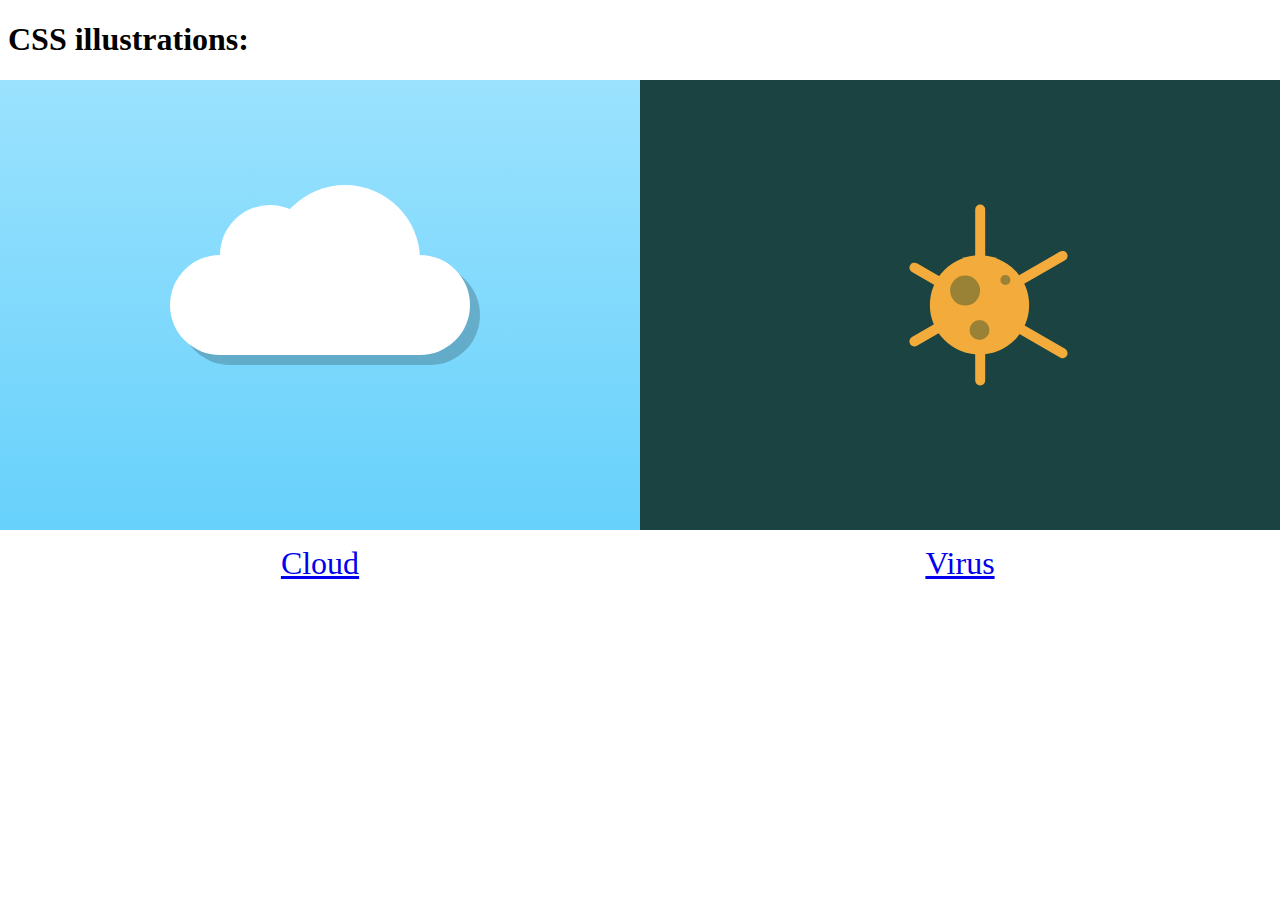
<file: index.html>
<!DOCTYPE html>
<html>
  <head>
    <meta charset="UTF-8" />
    <meta name="viewport" content="width=device-width, initial-scale=1.0" />
    <link rel="stylesheet" href="style.css" />
    <title>CSS illustrations</title>
  </head>
  <body>
    <h1>CSS illustrations:</h1>
    <div id="parent">
      <div class="frame-container">
        <iframe id="frame1" src="sky/index.html" frameborder="0"></iframe>
        <a href="sky/index.html">Cloud</a>
      </div>
      <div class="frame-container">
        <iframe id="frame2" src="virus/index.html" frameborder="0"></iframe>
        <a href="virus/index.html">Virus</a>
      </div>
    </div>
  </body>
</html>
</file>
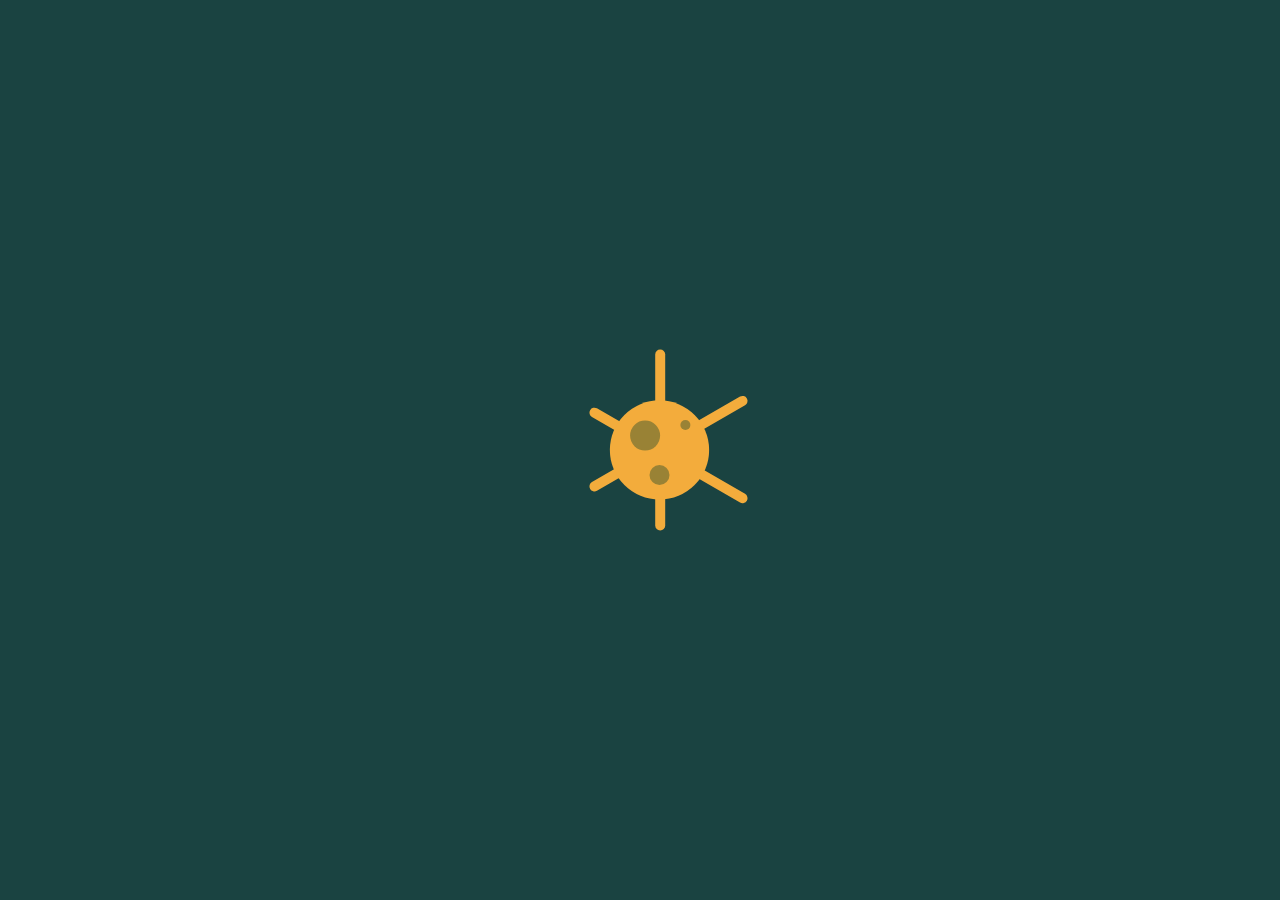
<file: Corona/index.html>
<!DOCTYPE html>
<head>
  <link rel="stylesheet" href="./index.css">
</head>
<body>
  <div class="x a"></div>
  <div class="x b"></div>
   <div class="x c"></div>

  <!-- Base image used to trace css drawing. -->
  <!-- <img src="./base.png" alt=""> -->
  
  <div class="circle">
    <div class="d1"></div>
    <div class="d2"></div>
    <div class="d3"></div>
  </div>
</body>
</html>
</file>
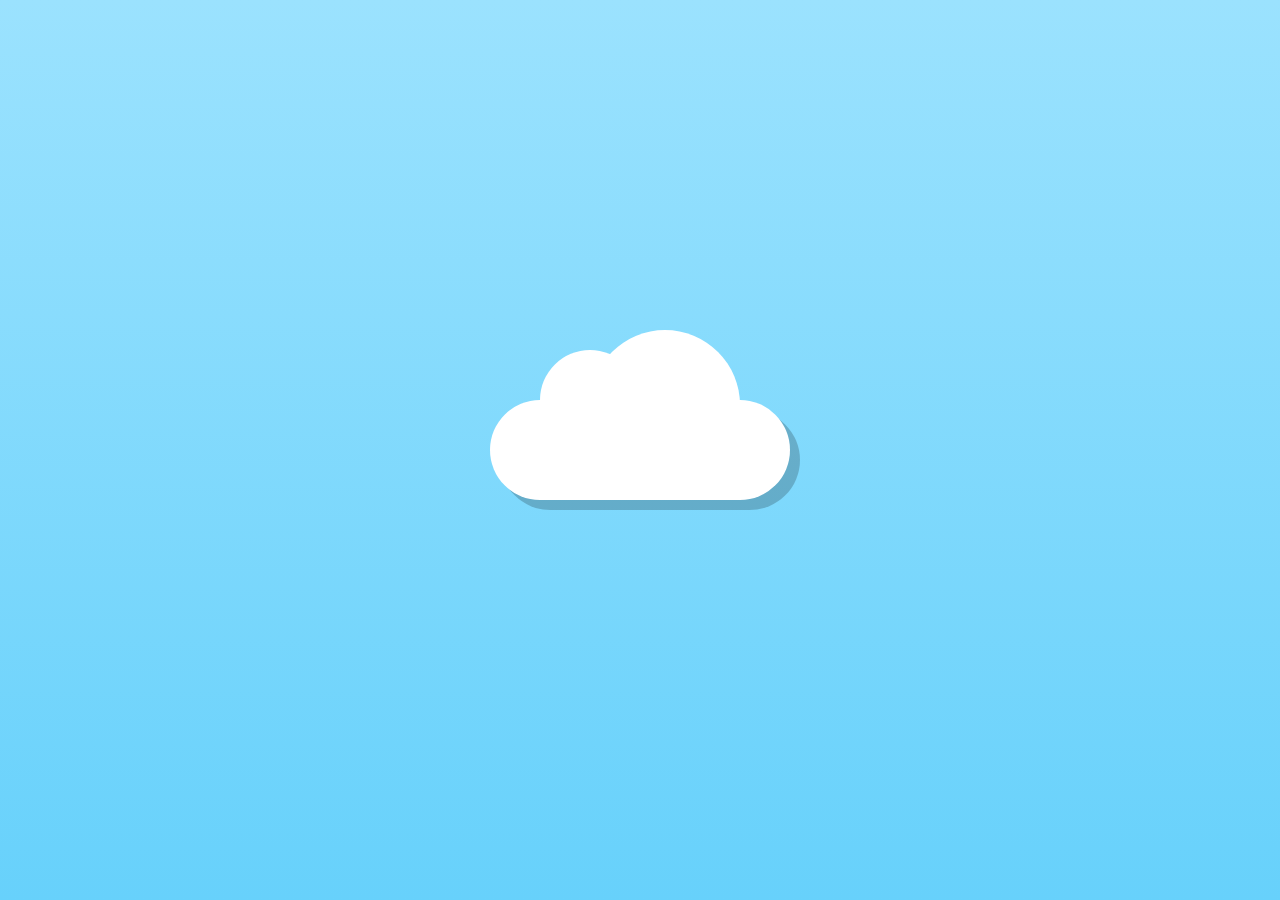
<file: sky/index.html>
<!DOCTYPE html>
<html lang="en">
  <head>
    <meta charset="UTF-8" />
    <meta name="viewport" content="width=device-width, initial-scale=1.0" />
    <title>Sky</title>

    <link rel="stylesheet" href="style.css" />
  </head>
  <body>
    <!-- <img class="center" style="opacity: 0.5; width: 350px; top: 380px" src="cloud.png" /> -->
    <div class="cloud center"></div>
  </body>
</html>
</file>
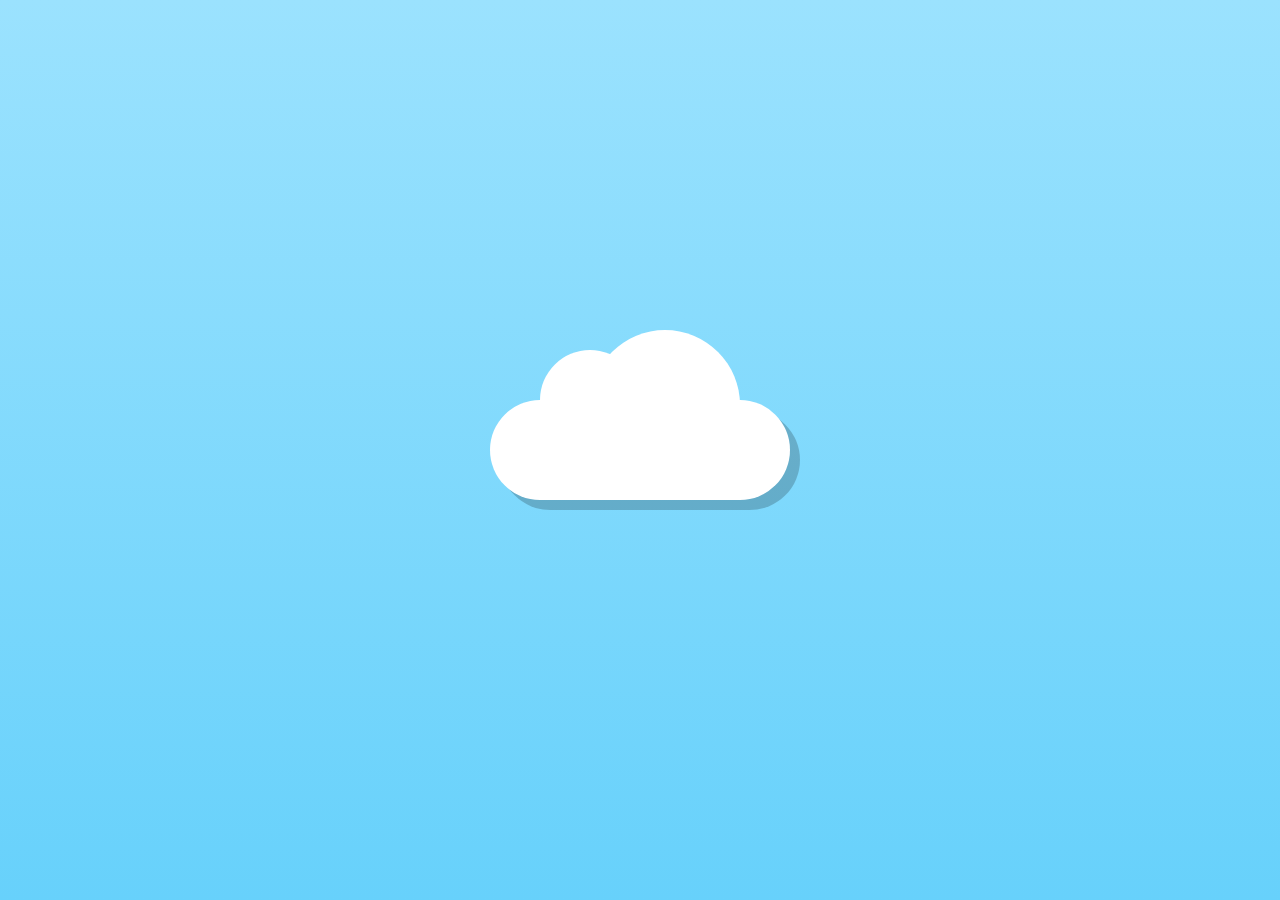
<file: Sky/index.html>
<!DOCTYPE html>
<html lang="en">
  <head>
    <meta charset="UTF-8" />
    <meta name="viewport" content="width=device-width, initial-scale=1.0" />
    <title>Summer sky</title>

    <link rel="stylesheet" href="style.css" />
  </head>
  <body>
    <!-- <img class="center" style="opacity: 0.5; width: 350px; top: 380px" src="cloud.png" /> -->
    <div class="cloud center"></div>
  </body>
</html>
</file>
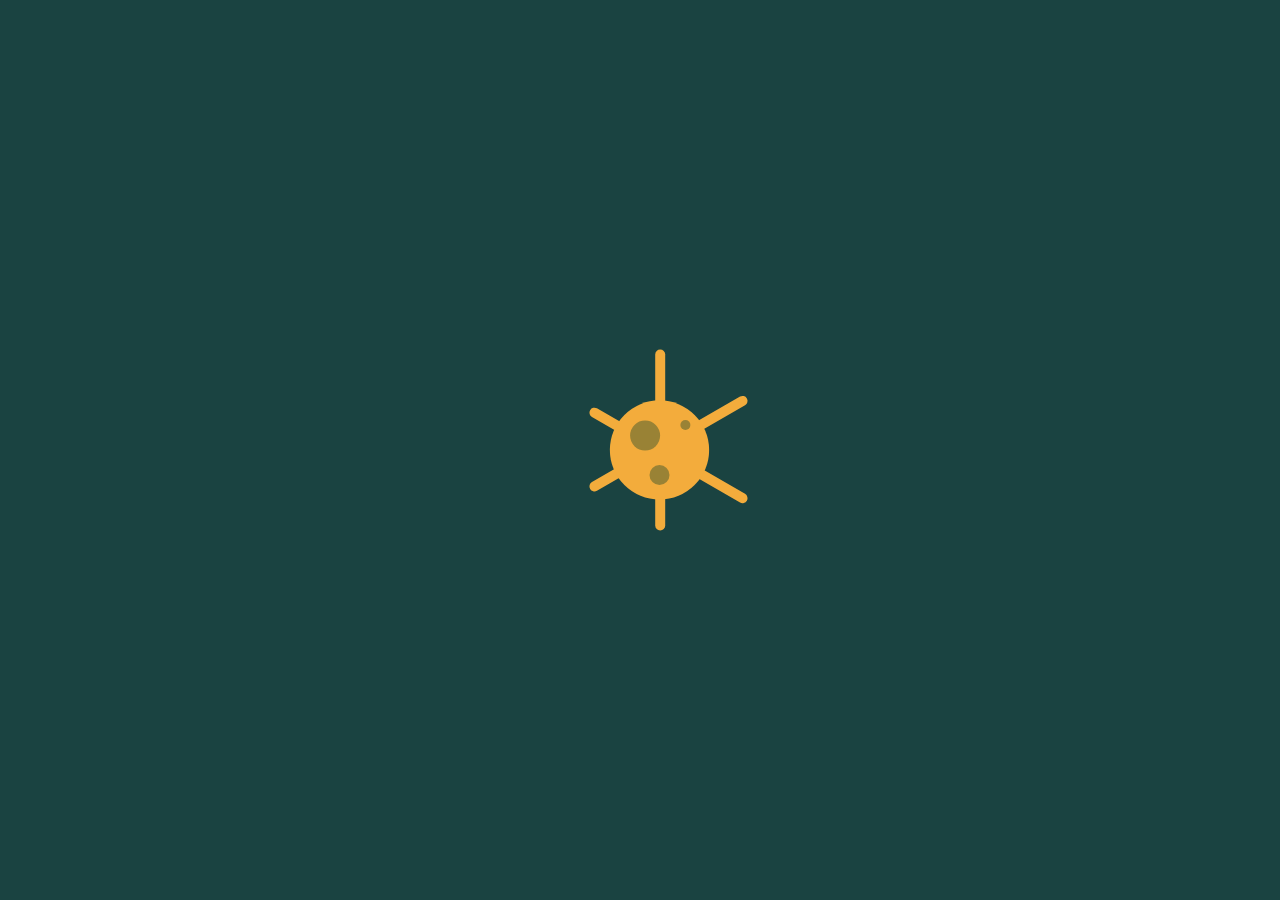
<file: virus/index.html>
<!DOCTYPE html>
<head>
  <meta charset="UTF-8" />
  <meta name="viewport" content="width=device-width, initial-scale=1.0" />
  <link rel="stylesheet" href="style.css" />
  <title>Virus</title>
</head>
<body>
  <div class="x a"></div>
  <div class="x b"></div>
   <div class="x c"></div>

  <!-- Base image used to trace css drawing. -->
  <!-- <img src="./base.png" alt=""> -->
  
  <div class="circle">
    <div class="d1"></div>
    <div class="d2"></div>
    <div class="d3"></div>
  </div>
</body>
</html>
</file>
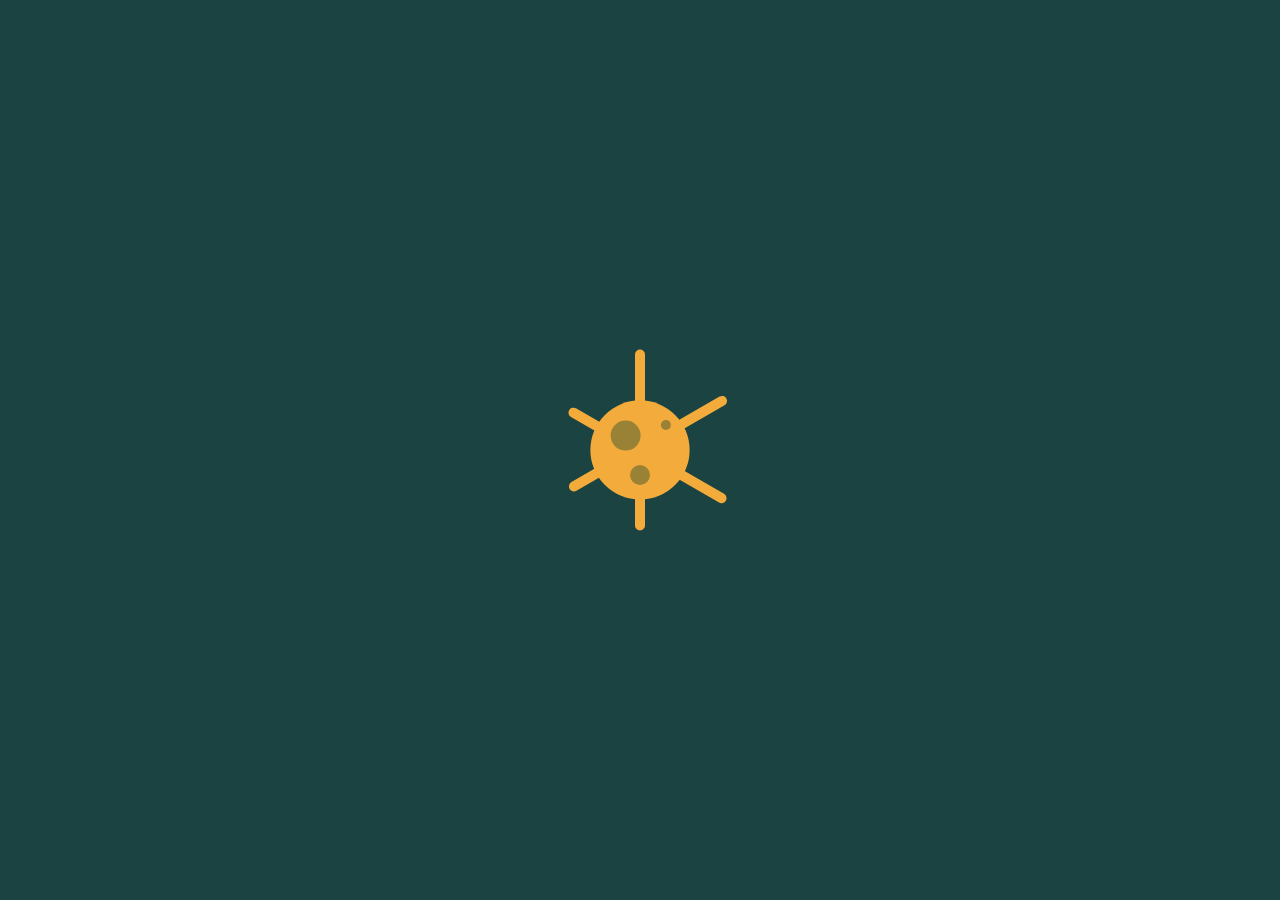
<file: Corona/mini.html>
<body bgcolor="#1a4341"><span style="transform:translate(-50%,-55.5%);"></span><span style="transform:translate(30%,-53.5%)rotate(60deg)"></span><span style="transform:translate(25%,-47%)rotate(-60deg)"></span><div class="c"><div style="height:30px;width:30px;transform:translate(-98%,-98%)"></div><div style="height:20px;width:20px;transform:translate(-50%,75%)"></div><div style="height:10px;width:10px;transform:translate(209%,-300%)"><style>div,span{background:#f3ac3c;position:fixed;top:50%;left:50%}.c{height:190px;width:150px;transform:translate(-50%,-50%);clip-path:circle(29%)}.c>div{background:#998235;border-radius:50%}span{height:181px;width:10px;border-radius:120px}
</file>
<file: style.css>
#parent {
  display: flex;
  align-items: center;
  justify-content: center;
}
iframe {
  width: 50vw;
  height: 50vh;
}
.frame-container {
  display: flex;
  flex-direction: column;
  align-items: center;
}
.frame-container a {
  padding: 15px;
  font-size: xx-large;
}
</file>
<file: Corona/index.css>
body {
  background: #1a4341;
}
img {
  position: fixed;
  top: 50%;
  left: 50%;
  transform: translate(-45%, -50%);
}
div {
  background: #f3ac3c;
  position: fixed;
  top: 50%;
  left: 50%;
}
.circle {
  height: 190px;
  width: 150px;
  transform: translate(-37%, -50%);
  clip-path: circle(29%);
}
.circle > div {
  background: #998235;
  border-radius: 50%;
}
.d1 {
  height: 30px;
  width: 30px;
  transform: translate(-98%, -98%);
}
.d2 {
  height: 20px;
  width: 20px;
  transform: translate(-50%, 75%);
}
.d3 {
  height: 10px;
  width: 10px;
  transform: translate(209%, -300%);
}
.x {
  width: 10px;
  border-radius: 120px;
}
.a {
  height: 181px;
  transform: translate(152%, -55.5%);
}
.b {
  height: 181px;
  transform: translate(235%, -53.5%) rotate(60deg);
}
.c {
  height: 181px;
  transform: translate(235%, -47%) rotate(-60deg);
}
</file>
<file: sky/style.css>
body {
  background: linear-gradient(to bottom, #9be2fe 0%, #67d1fb 100%);
  height: 100vh;
  margin: 0;
}

.center {
  position: absolute;
  top: 50%;
  left: 50%;
  transform: translate(-50%, -50%);
}

.cloud {
  background: #fff;
  width: 300px;
  height: 100px;
  border-radius: 150px;
  box-shadow: 10px 10px rgba(0, 0, 0, 0.2);
}

.cloud:after {
  content: "";
  background: #fff;
  width: 100px;
  height: 100px;
  border-radius: 50%;
  position: absolute;
  top: -50px;
  left: 50px;
}

.cloud:before {
  content: "";
  background: #fff;
  width: 150px;
  height: 150px;
  border-radius: 50%;
  position: absolute;
  top: -70px;
  right: 50px;
}
</file>
<file: Sky/style.css>
body {
  background: linear-gradient(to bottom, #9be2fe 0%, #67d1fb 100%);
  height: 100vh;
  margin: 0;
}

.center {
  position: absolute;
  top: 50%;
  left: 50%;
  transform: translate(-50%, -50%);
}

.cloud {
  background: #fff;
  width: 300px;
  height: 100px;
  border-radius: 150px;
  box-shadow: 10px 10px rgba(0, 0, 0, 0.2);
}

.cloud:after {
  content: "";
  background: #fff;
  width: 100px;
  height: 100px;
  border-radius: 50%;
  position: absolute;
  top: -50px;
  left: 50px;
}

.cloud:before {
  content: "";
  background: #fff;
  width: 150px;
  height: 150px;
  border-radius: 50%;
  position: absolute;
  top: -70px;
  right: 50px;
}
</file>
<file: virus/style.css>
body {
  background: #1a4341;
}
img {
  position: fixed;
  top: 50%;
  left: 50%;
  transform: translate(-45%, -50%);
}
div {
  background: #f3ac3c;
  position: fixed;
  top: 50%;
  left: 50%;
}
.circle {
  height: 190px;
  width: 150px;
  transform: translate(-37%, -50%);
  clip-path: circle(29%);
}
.circle > div {
  background: #998235;
  border-radius: 50%;
}
.d1 {
  height: 30px;
  width: 30px;
  transform: translate(-98%, -98%);
}
.d2 {
  height: 20px;
  width: 20px;
  transform: translate(-50%, 75%);
}
.d3 {
  height: 10px;
  width: 10px;
  transform: translate(209%, -300%);
}
.x {
  width: 10px;
  border-radius: 120px;
}
.a {
  height: 181px;
  transform: translate(152%, -55.5%);
}
.b {
  height: 181px;
  transform: translate(235%, -53.5%) rotate(60deg);
}
.c {
  height: 181px;
  transform: translate(235%, -47%) rotate(-60deg);
}
</file>
